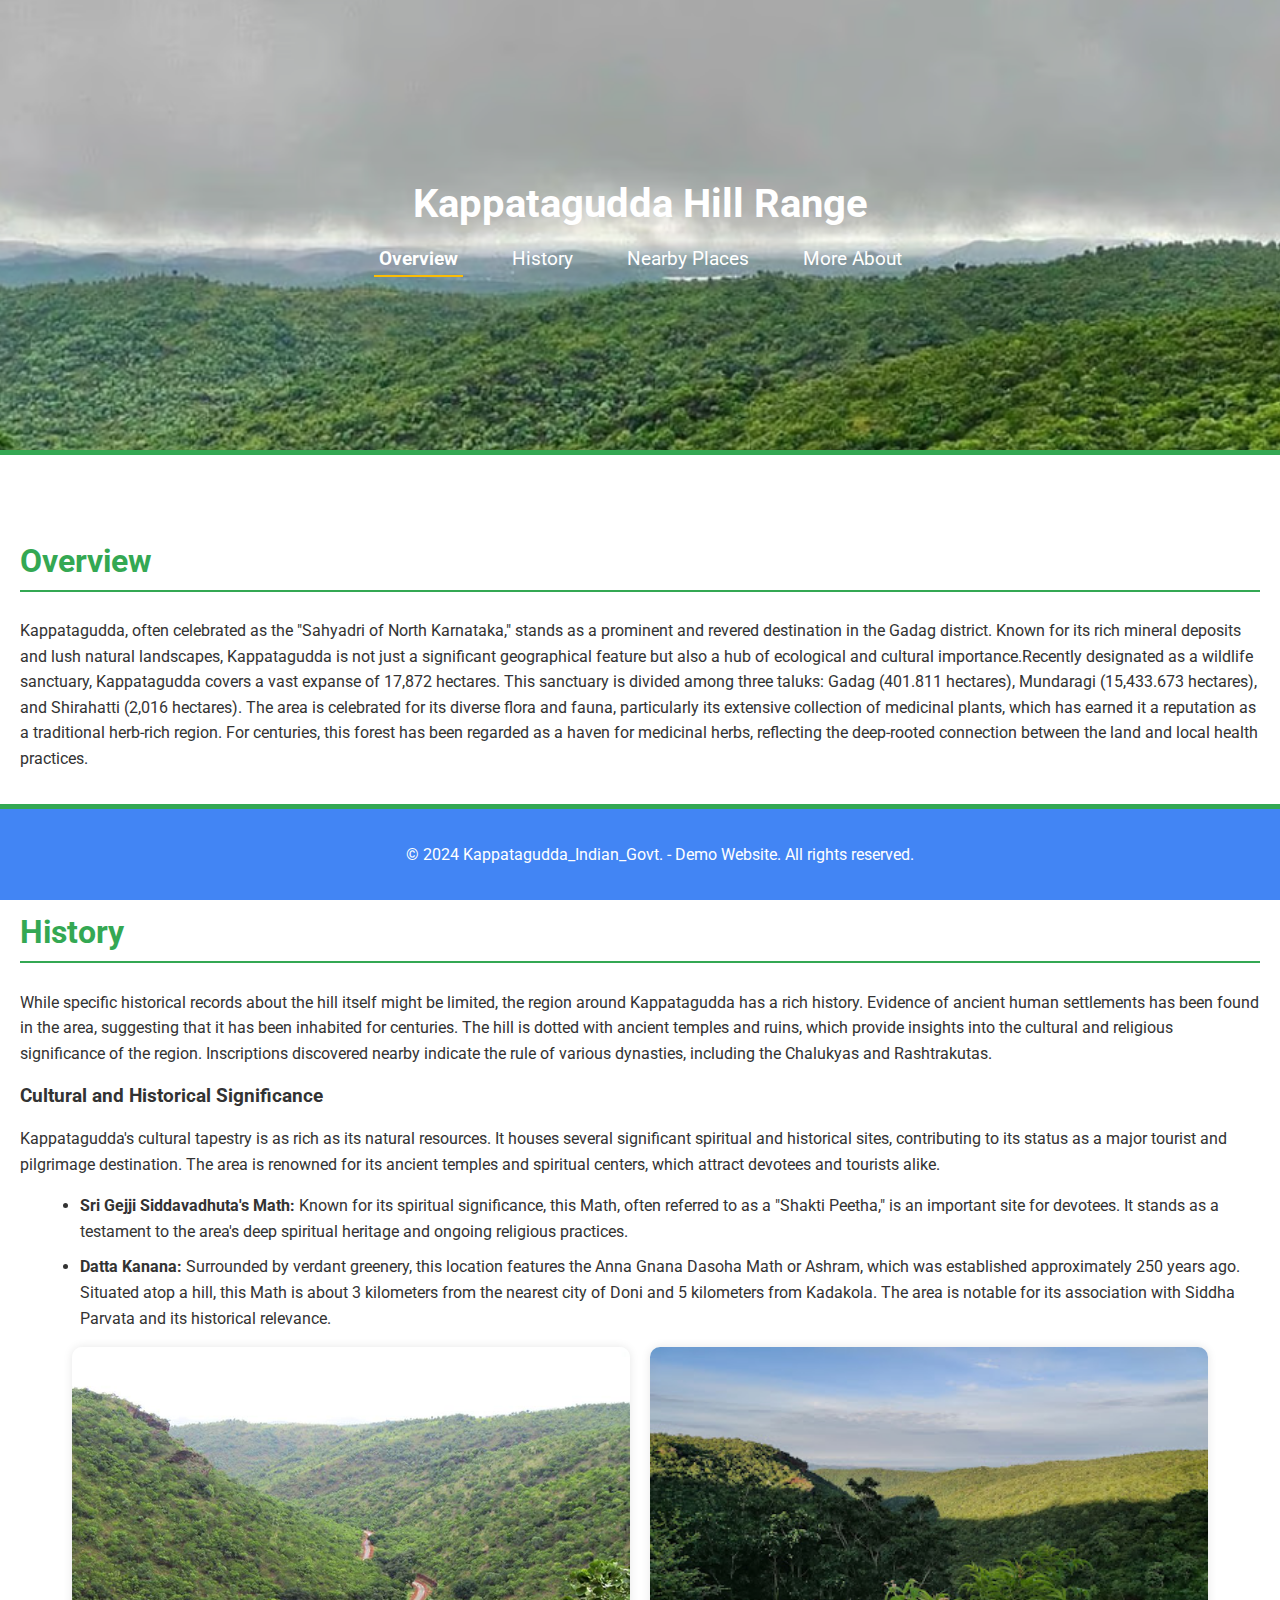
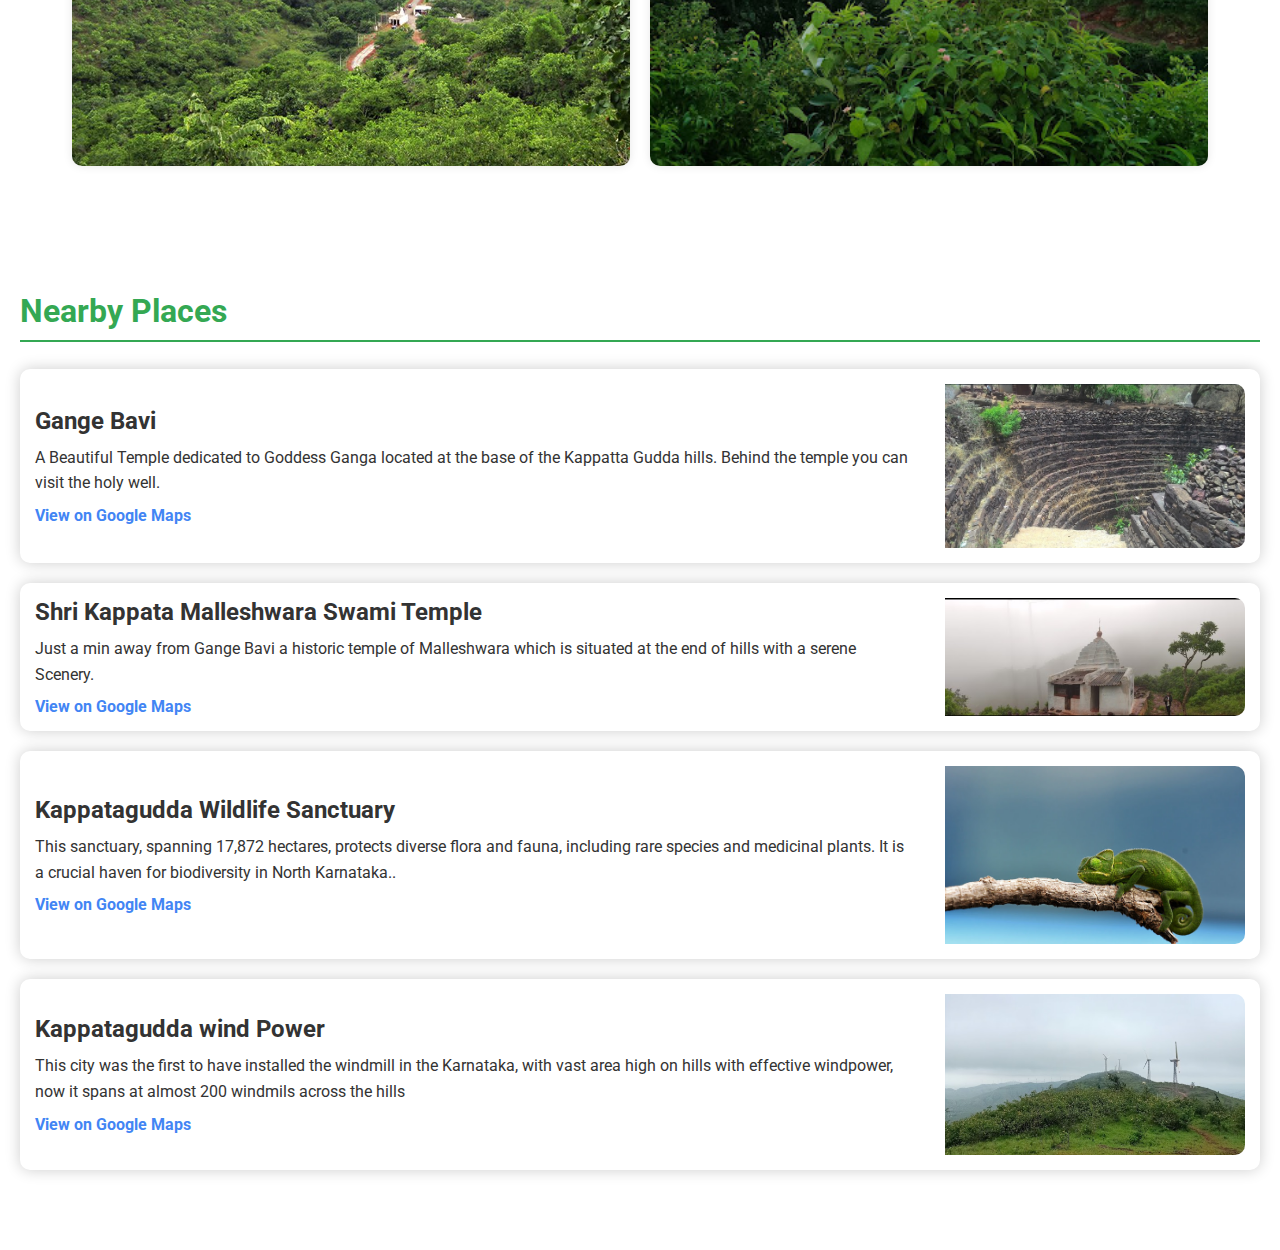
<file: index.html>
<!DOCTYPE html>
<html lang="en">
<head>
    <meta charset="UTF-8">
    <meta name="viewport" content="width=device-width, initial-scale=1.0">
    <title>Kappatagudda</title>
    <link rel="stylesheet" href="styles.css">
    <script src="script.js" defer></script>
    <link rel="preconnect" href="https://fonts.googleapis.com">
    <link rel="preconnect" href="https://fonts.gstatic.com" crossorigin>
    <link href="https://fonts.googleapis.com/css2?family=Roboto:wght@300;400;700&display=swap" rel="stylesheet">
</head>
<body>
    <div id="loader">
        <div class="spinner"></div>
    </div>
    <header>
        <h1>Kappatagudda Hill Range</h1>
        <nav>
            <ul>
                <li><a href="#overview" class="active">Overview</a></li>
                <li><a href="#history">History</a></li>
                <li><a href="#nearby-places">Nearby Places</a></li>
                <li><a href="more_about.html">More About</a></li>
            </ul>
        </nav>
    </header>

    <section id="overview">
        <h2>Overview</h2>
        <p>Kappatagudda, often celebrated as the "Sahyadri of North Karnataka," stands as a prominent and revered destination in the Gadag district. Known for its rich mineral deposits and lush natural landscapes, Kappatagudda is not just a significant geographical feature but also a hub of ecological and cultural importance.Recently designated as a wildlife sanctuary, Kappatagudda covers a vast expanse of 17,872 hectares. This sanctuary is divided among three taluks: Gadag (401.811 hectares), Mundaragi (15,433.673 hectares), and Shirahatti (2,016 hectares). The area is celebrated for its diverse flora and fauna, particularly its extensive collection of medicinal plants, which has earned it a reputation as a traditional herb-rich region. For centuries, this forest has been regarded as a haven for medicinal herbs, reflecting the deep-rooted connection between the land and local health practices.</p>

    </section>

    <section id="history">
        <h2>History</h2>
        <p>While specific historical records about the hill itself might be limited, the region around Kappatagudda has a rich history. Evidence of ancient human settlements has been found in the area, suggesting that it has been inhabited for centuries. The hill is dotted with ancient temples and ruins, which provide insights into the cultural and religious significance of the region. Inscriptions discovered nearby indicate the rule of various dynasties, including the Chalukyas and Rashtrakutas.</p>
    
        <h3>Cultural and Historical Significance</h3>
        <p>Kappatagudda's cultural tapestry is as rich as its natural resources. It houses several significant spiritual and historical sites, contributing to its status as a major tourist and pilgrimage destination. The area is renowned for its ancient temples and spiritual centers, which attract devotees and tourists alike.</p>
    
        <ul>
            <li><strong>Sri Gejji Siddavadhuta's Math:</strong> Known for its spiritual significance, this Math, often referred to as a "Shakti Peetha," is an important site for devotees. It stands as a testament to the area's deep spiritual heritage and ongoing religious practices.</li>
            <li><strong>Datta Kanana:</strong> Surrounded by verdant greenery, this location features the Anna Gnana Dasoha Math or Ashram, which was established approximately 250 years ago. Situated atop a hill, this Math is about 3 kilometers from the nearest city of Doni and 5 kilometers from Kadakola. The area is notable for its association with Siddha Parvata and its historical relevance.</li>
        </ul>
    
        <div class="history-images">
            <img src="1.jpg" alt="Historical Image 1" class="large">
            <img src="3.jpg" alt="Historical Image 2" class="small">
        </div>
    </section>
    

    <section id="nearby-places">
        <h2>Nearby Places</h2>
        <div class="card">
            <div class="card-content">
                <div class="card-text">
                    <h3>Gange Bavi</h3>
                    <p>A Beautiful Temple dedicated to Goddess Ganga located at the base of the Kappatta Gudda hills. Behind the temple you can visit the holy well.</p>
                    <a href="https://maps.app.goo.gl/TVLrtFZqfq2K1y3C7" target="_blank" class="map-link">View on Google Maps</a>
                </div>
                <div class="card-image">
                    <img src="a1.png" alt="Gange Bavi">
                </div>
            </div>
        </div>

        <div class="card">
            <div class="card-content">
                <div class="card-text">
                    <h3>Shri Kappata Malleshwara Swami Temple</h3>
                    <p>Just a min away from Gange Bavi a historic temple of Malleshwara which is situated at the end of hills with a serene Scenery.</p>
                    <a href="https://maps.app.goo.gl/eT9y2s5T5VJfruxJA" target="_blank" class="map-link">View on Google Maps</a>
                </div>
                <div class="card-image">
                    <img src="b1.png" alt="Shri Kappata Malleshwara Swami Temple">
                </div>
            </div>
        </div>

        <div class="card">
            <div class="card-content">
                <div class="card-text">
                    <h3>Kappatagudda Wildlife Sanctuary</h3>
                    <p>This sanctuary, spanning 17,872 hectares, protects diverse flora and fauna, including rare species and medicinal plants. It is a crucial haven for biodiversity in North Karnataka..</p>
                    <a href="https://maps.app.goo.gl/GyVGkYeTZcLw88fA8" target="_blank" class="map-link">View on Google Maps</a>
                </div>
                <div class="card-image">
                    <img src="4.jpg" alt="Kappatagudda Wildlife Sanctuary">
                </div>
            </div>
        </div>

        <div class="card">
            <div class="card-content">
                <div class="card-text">
                    <h3>Kappatagudda wind Power</h3>
                    <p>This city was the first to have installed the windmill in the Karnataka, with vast area high on hills with effective windpower, now it spans at almost 200 windmils across the hills</p>
                    <a href="https://maps.app.goo.gl/eT9y2s5T5VJfruxJA" target="_blank" class="map-link">View on Google Maps</a>
                </div>
                <div class="card-image">
                    <img src="5.png" alt="Kappatagudda wind Power">
                </div>
            </div>
        </div>

        

    </section>



    <footer>
        <p>&copy; 2024 Kappatagudda_Indian_Govt. - Demo Website. All rights reserved.</p>
    </footer>
</body>
</html>
</file>
<file: styles.css>
/* Color Scheme */
:root {
    --primary-color: #4285F4;
    --secondary-color: #34A853;
    --accent-color: #FBBC05;
    --text-color: #333333;
    --background-color: #FFFFFF;
}

/* General Styles */
body {
    background-color: var(--background-color);
    color: var(--text-color);
    font-family: 'Roboto', sans-serif;
    margin: 0;
    padding: 0;
}

header {
    background-color: var(--primary-color);
    color: var(--background-color);
    padding: 180px 0;
    text-align: center;
    border-bottom: 5px solid var(--secondary-color);
    background-image: url('overview.png');
    background-attachment: fixed;
    background-position: center;
    background-repeat: no-repeat;
    background-size: cover;
}

header h1 {
    font-size: 2.5em;
    margin: 0;
}

nav ul {
    list-style-type: none;
    padding: 0;
    margin: 20px 0 0 0;
    text-align: center;
}

nav ul li {
    display: inline;
    margin: 0 20px;
}

nav ul li a {
    color: var(--background-color);
    text-decoration: none;
    font-size: 1.2em;
    position: relative;
    padding: 5px;
}

nav ul li a.active {
    font-weight: bold;
    border-bottom: 2px solid var(--accent-color);
}

section {
    padding: 40px 20px;
    margin: 20px 0;
    animation: fadeIn 1s ease-in;
}

section h2 {
    color: var(--secondary-color);
    font-size: 2em;
    border-bottom: 2px solid var(--secondary-color);
    padding-bottom: 10px;
}

section p, section ul li {
    line-height: 1.6;
    margin-bottom: 15px;
}

section ul {
    list-style-type: disc;
    margin-left: 20px;
}

section ul li {
    margin-bottom: 10px;
}

/* History Section Styles */
.history-images {
    display: flex;
    gap: 20px;
    justify-content: center;
    flex-wrap: wrap;
}

.history-images img {
    width: 100%;
    max-width: 45%;
    height: auto;
    display: block;
    border-radius: 10px;
    box-shadow: 0 0 10px rgba(0, 0, 0, 0.1);
    object-fit: cover;
}

footer {
    text-align: center;
    padding: 20px;
    background-color: var(--primary-color);
    color: var(--background-color);
    border-top: 5px solid var(--secondary-color);
    position: fixed;
    width: 100%;
    bottom: 0;
}

/* Nearby Places Card Styles */
#nearby-places .card {
    background-color: #ffffff;
    border-radius: 10px;
    box-shadow: 0 0 15px rgba(0, 0, 0, 0.2);
    overflow: hidden;
    margin-bottom: 20px;
    display: flex;
    align-items: center;
    transition: transform 0.3s ease;
    flex-direction: row;
    justify-content: space-between;
}

#nearby-places .card:hover {
    transform: translateY(-5px);
}

#nearby-places .card-content {
    display: flex;
    flex: 1;
    align-items: center;
}

#nearby-places .card-text {
    flex: 1;
    padding: 15px;
}

#nearby-places .card-text h3 {
    font-size: 1.5em;
    margin: 0 0 10px;
}

#nearby-places .card-text p {
    margin: 0 0 10px;
}

#nearby-places .card-text .map-link {
    color: var(--primary-color);
    text-decoration: none;
    font-weight: bold;
}

#nearby-places .card-text .map-link:hover {
    text-decoration: underline;
}

#nearby-places .card-image {
    flex-shrink: 0;
    padding: 15px;
    align-self: stretch;
}

#nearby-places .card-image img {
    width: 300px;
    height: 100%;
    object-fit: cover;
    border-radius: 0 10px 10px 0;
}

/* Animations */
@keyframes fadeIn {
    from { opacity: 0; }
    to { opacity: 1; }
}

.card {
    transition: transform 0.3s ease;
}

.card:hover {
    transform: translateY(-5px);
}

/* Loading Animation */
#loader {
    position: fixed;
    top: 0;
    left: 0;
    width: 100%;
    height: 100%;
    background-color: var(--background-color);
    display: flex;
    justify-content: center;
    align-items: center;
    z-index: 9999;
}

.spinner {
    width: 50px;
    height: 50px;
    border: 3px solid var(--primary-color);
    border-top: 3px solid var(--secondary-color);
    border-radius: 50%;
    animation: spin 1s linear infinite;
}

@keyframes spin {
    0% { transform: rotate(0deg); }
    100% { transform: rotate(360deg); }
}

/* Responsive Design */
@media (max-width: 768px) {
    .history-images {
        flex-direction: column;
    }

    .history-images img {
        max-width: 100%;
    }

    #nearby-places .card-content {
        flex-direction: column;
    }

    #nearby-places .card-image img {
        width: 100%;
        border-radius: 10px 10px 0 0;
    }
}
</file>
